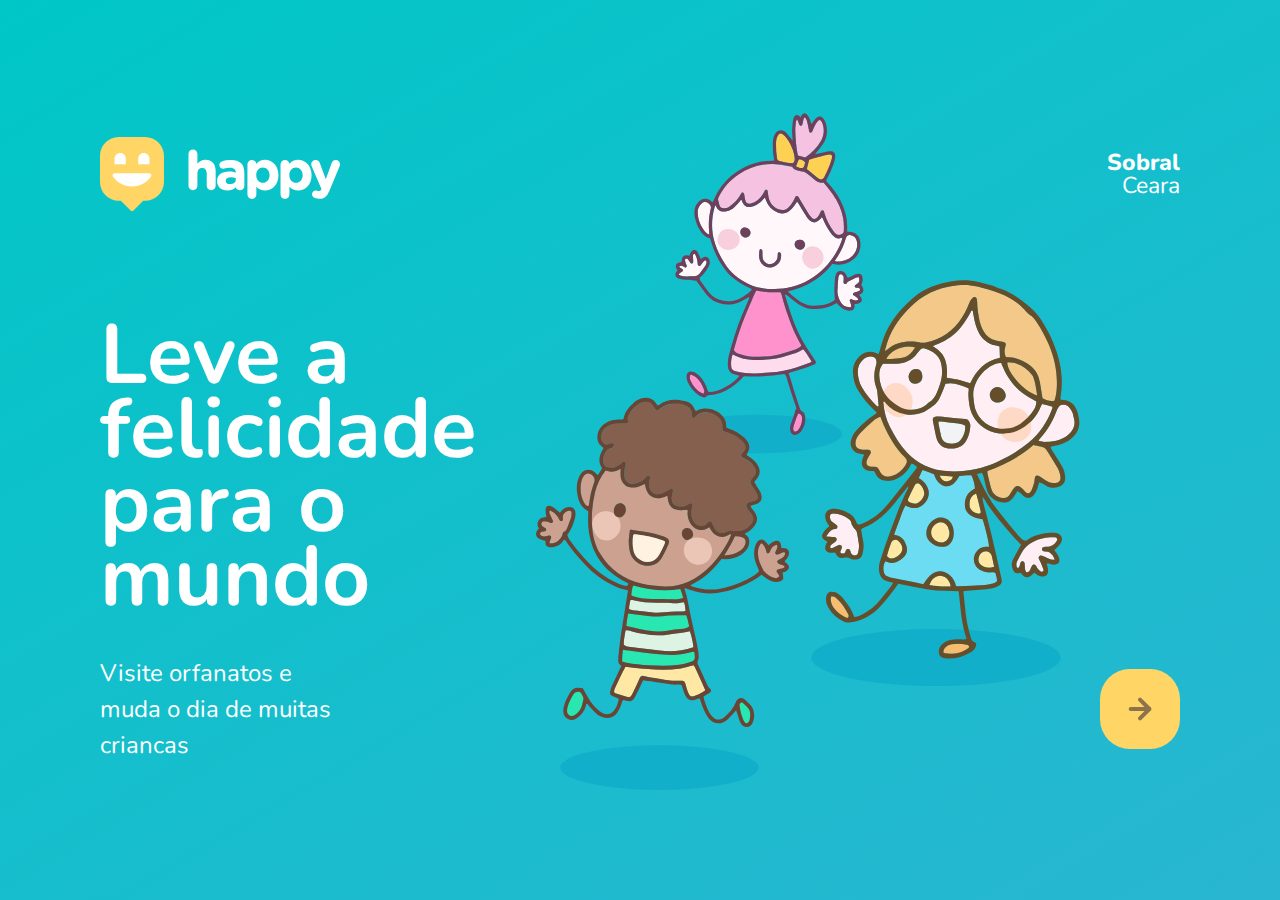
<file: index.html>
<!DOCTYPE html>
<html lang="en">
<head>
    <meta charset="UTF-8">
    <meta name="viewport" content="width=device-width, initial-scale=1.0">
    <title>Document</title>
    
    <link rel="stylesheet" href="./public/css/main.css">
    <link rel="stylesheet" href="./public/css/animations.css">
    <link rel="stylesheet" href="./public/css/page-landing.css">

    <link href="https://fonts.googleapis.com/css2?family=Nunito:wght@400;600;700&display=swap" rel="stylesheet">
</head>
<body>
    <div id="page-landing">
        <div id="container">
            <header>
                <img class="animate-up" id="logo" src="./public/images/logo.svg" alt="">
                <div class="location animate-up">
                    <strong>Sobral</strong>
                    <p>Ceara</p>
                </div>
            </header>
            <main>
                <h1 class="animate-up">Leve a felicidade para o mundo</h1>
                <section class="visit">
                    <p class="animate-up">Visite orfanatos e muda o dia de muitas criancas</p>
                    <a class="animate-up" href="#" title="visite orfanatos">
                        <img src="./public/images/arrow.svg" alt="">
                    </a>
                </section>
            </main>
        </div>
    </div>
</body>
</html>
</file>
<file: public/css/main.css>
* {
  margin: 0;
  padding: 0;
  box-sizing: border-box;
}

:root {
  font-size: 62.5%;
}

body {
  height: 100vh;
  width: 100vw;
  color: white;
  background: #ebf2f5;
}

body,
input,
button,
textarea {
  font: 400 2.3rem/1 "Nunito", sans-serif;
}
</file>
<file: public/css/animations.css>
/* animacoes */
@keyframes up {
  from {
    opacity: 0;
    transform: translateY(16px);
  }

  to {
    opacity: 1;
    transform: translateY(0);
  }
}

@keyframes right {
  from {
    transform: translateX(-100%);
  }
  to {
    transform: translateX(0);
  }
}

@keyframes appear {
  from {
    opacity: 0;
  }
  to {
    opacity: 1;
  }
}

.animate-up {
  animation-name: up;
  animation-duration: 0.3s;
  animation-fill-mode: backwards;
}

.animate-right {
  animation-name: right;
  animation-duration: 0.3s;
}

.animate-appear {
  animation-name: appear;
  animation-duration: 300ms;
  animation-fill-mode: backwards;
}
</file>
<file: public/css/page-landing.css>
#page-landing {
  background: linear-gradient(329.54deg, #29b6d1 0%, #00c7c7 100%) no-repeat;
  text-align: center;
  min-height: 100vh;

  display: flex;
}

.location strong {
  font-weight: 800;
}
h1 {
  font-weight: 600;
}

#container {
  margin: auto;
  width: min(90%, 112rem);
}

.location,
h1,
.visit p {
  height: 16vh;
}

.visit a {
  width: 8rem;
  height: 8rem;
  background: #ffd666;

  border: none;
  border-radius: 3rem;

  display: flex;
  align-items: center;
  justify-content: center;

  margin: auto;

  transition: background 200ms;
}

.visit a:hover {
  background: #96feff;
}

#logo {
  animation-delay: 50ms;
}

.location {
  animation-delay: 100ms;
}

main h1 {
  animation-delay: 150ms;
  font-size: clamp(4rem, 8vw, 8.4rem);
}

.visit p {
  animation-delay: 200ms;
}

.visit a {
  animation-delay: 250ms;
}

@media (min-width: 760px) {
  #container {
    /* shorthand background: image repeat position / size */
    background: url("../images/bg.svg") no-repeat 80% /
      clamp(30rem, 54vw, 56rem);
    /* background-position: right center; */
    padding: 5rem 2rem;
  }
  header {
    display: flex;
    align-items: center;
    justify-content: space-between;
  }
  .location,
  h1,
  .visit p {
    height: initial;
    text-align: initial;
  }

  .location {
    text-align: right;
  }

  main h1 {
    font-weight: bold;
    line-height: 0.88;

    margin: clamp(10%, 9vh, 12%) 0 4rem;

    width: min(300px, 80%);
  }

  .visit {
    display: flex;
    align-items: center;
    justify-content: space-between;
  }

  .visit p {
    font-size: 2.4rem;
    line-height: 1.5;
    width: clamp(20rem, 20vw, 30rem);
  }

  .visit a {
    margin: initial;
  }
}
</file>
